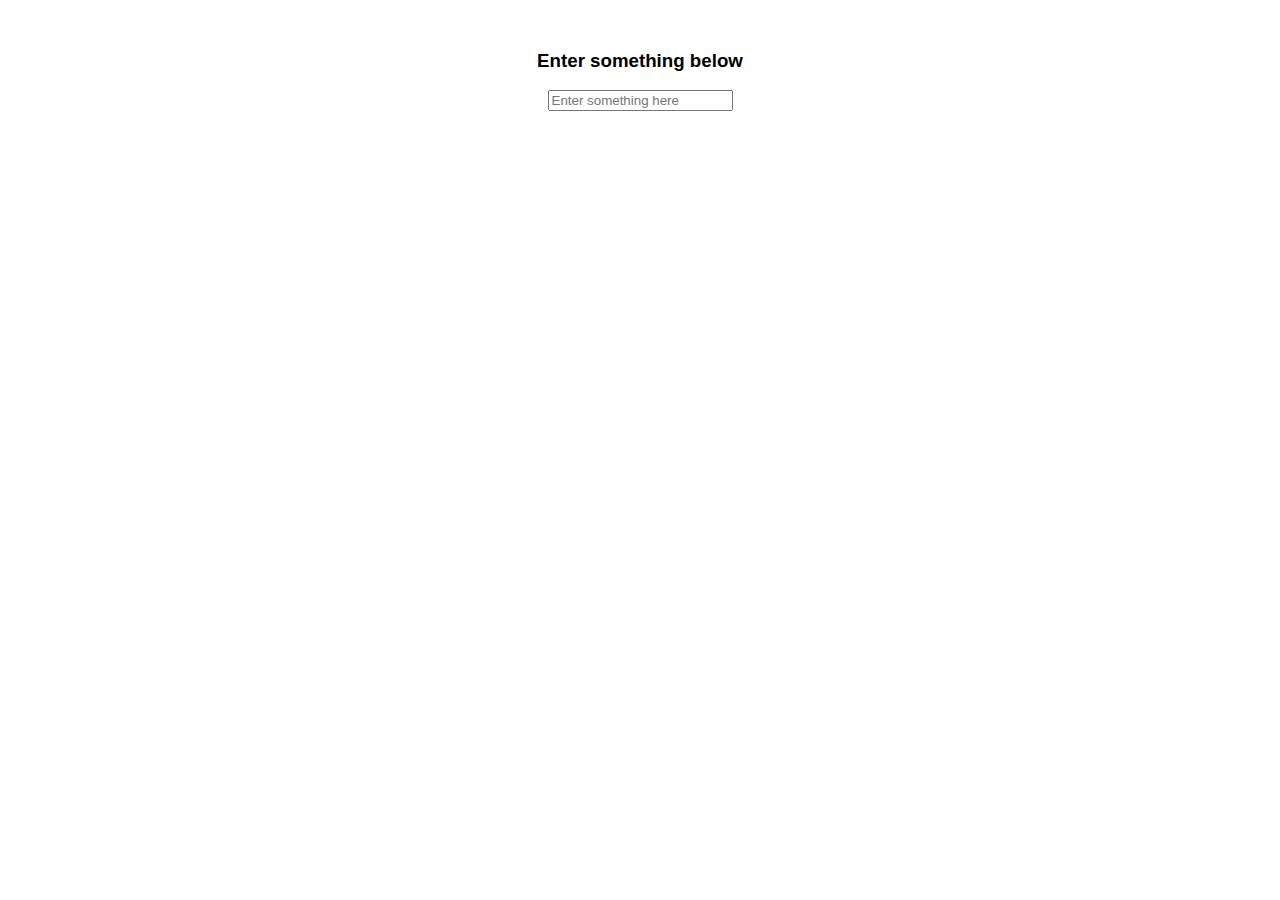
<file: Week12-2/index.html>
<!DOCTYPE html>
<html>
    <head>
        <meta charset="utf-8">
        <title>Homework 12-2</title>
        <link rel="stylesheet" type="text/css" href="style/style.css">
    </head>
    <body>
        <!-- div content in website -->
        <div id="content">
            <!-- header to prompt user to enter something -->
            <h3>Enter something below</h3>
            <!-- input area, calls displayh1() when user releases key from area -->
            <input id="input" onkeyup="displayh1()" type="text" name="" value="" placeholder="Enter something here">
            <br>
            <!-- displays user's content -->
            <h1 onclick="changeColor()" id="header1"></h1>
        </div>
    </body>
    <script type="text/javascript" src="scripts/main.js"></script>
</html>
</file>
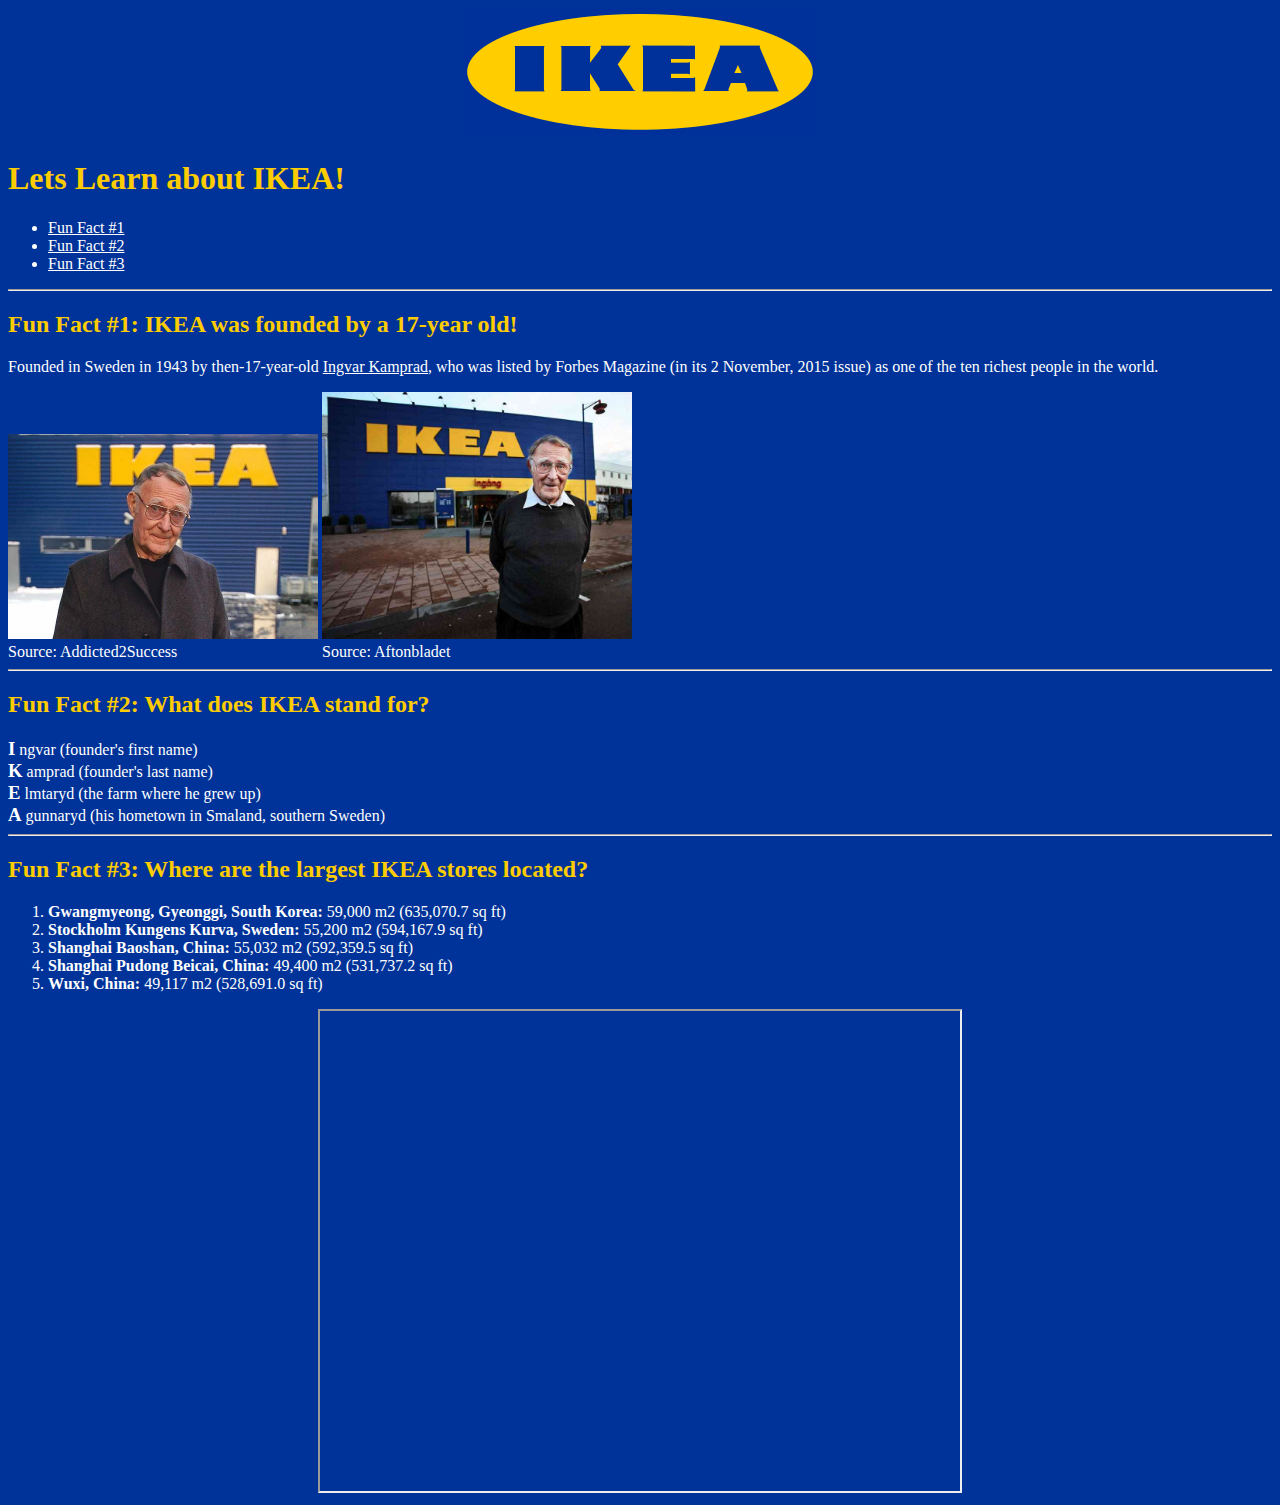
<file: week3_HTML_Media_Elements/index.html>
<!DOCTYPE html>

<html>
	<head>
		<title>IKEA!</title>
		<!-- Internal CSS -->
		<style type="text/css">
			body {
				background-color: #003399;
				color: white;
			}
			a {
				color: white;
			}
			h1 {
				color: #ffcc00;
			}
			h2 {
				color: #ffcc00;
			}
			#fun1 a {
				text-decoration: underline;
			}
			figure {
				margin: 0px;
				display: inline-block;
			}
			figcaption {
				display: block;
			} 
			#fun2 h3 {
				display: inline;
			}
			#fun2 p {
				display: inline;
			}
		</style>
	</head>

	<body>
		<!-- Heading -->
		<center><img src="img/ikealogo.png"></center>
		<h1>Lets Learn about IKEA!</h1>
		<!-- Table of contents -->
		<ul>
			<li><a href="#fun1">Fun Fact #1</a></li>
			<li><a href="#fun2">Fun Fact #2</a></li>
			<li><a href="#fun3">Fun Fact #3</a></li>
		</ul>
		<hr />

		<!-- Fun Fact 1 -->
		<div id="fun1">
			<h2>Fun Fact #1: IKEA was founded by a 17-year old!</h2>
			<p>Founded in Sweden in 1943 by then-17-year-old <a href="https://en.wikipedia.org/wiki/Ingvar_Kamprad" target="_blank">Ingvar Kamprad</a>, who was listed by Forbes Magazine (in its 2 November, 2015 issue) as one of the ten richest people in the world.</p>
			<!-- figures of founder -->
			<figure>
				<img src="img/ingvar.jpg" width="310px">
				<figcaption>Source: Addicted2Success</figcaption>
			</figure>
			<figure>
				<img src="img/ingvar2.jpeg" width="310px">
				<figcaption>Source: Aftonbladet</figcaption>
			</figure>
		</div>
		<hr />

		<!-- Fun Fact 2 -->
		<div id="fun2">
			<h2>Fun Fact #2: What does IKEA stand for?</h2>
			<h3>I</h3>
			<p>ngvar (founder's first name)</p>
			<br />
			<h3>K</h3>
			<p>amprad (founder's last name)</p>
			<br />
			<h3>E</h3>
			<p>lmtaryd (the farm where he grew up)</p>
			<br />
			<h3>A</h3>
			<p>gunnaryd (his hometown in Smaland, southern Sweden)</p>
		</div>
		<hr />

		<!-- Fun Fact 3 -->
		<div id="fun3">
			<h2>Fun Fact #3: Where are the largest IKEA stores located?</h2>
			<!-- ordered list of largest ikea stores -->
			<ol>
				<li><strong>Gwangmyeong, Gyeonggi, South Korea:</strong> 59,000 m2 (635,070.7 sq ft)</li>
				<li><strong>Stockholm Kungens Kurva, Sweden:</strong> 55,200 m2 (594,167.9 sq ft)</li>
				<li><strong>Shanghai Baoshan, China:</strong> 55,032 m2 (592,359.5 sq ft)</li>
				<li><strong>Shanghai Pudong Beicai, China:</strong> 49,400 m2 (531,737.2 sq ft)</li>
				<li><strong>Wuxi, China:</strong> 49,117 m2 (528,691.0 sq ft)</li>
			</ol>
			<!-- Google Maps iframe -->
			<center><iframe src="https://www.google.com/maps/d/embed?mid=1pF-_g5rStasd3vScJEkCXXWyozQ" width="640" height="480"></iframe></center>
		</div>
	</body>

</html>
</file>
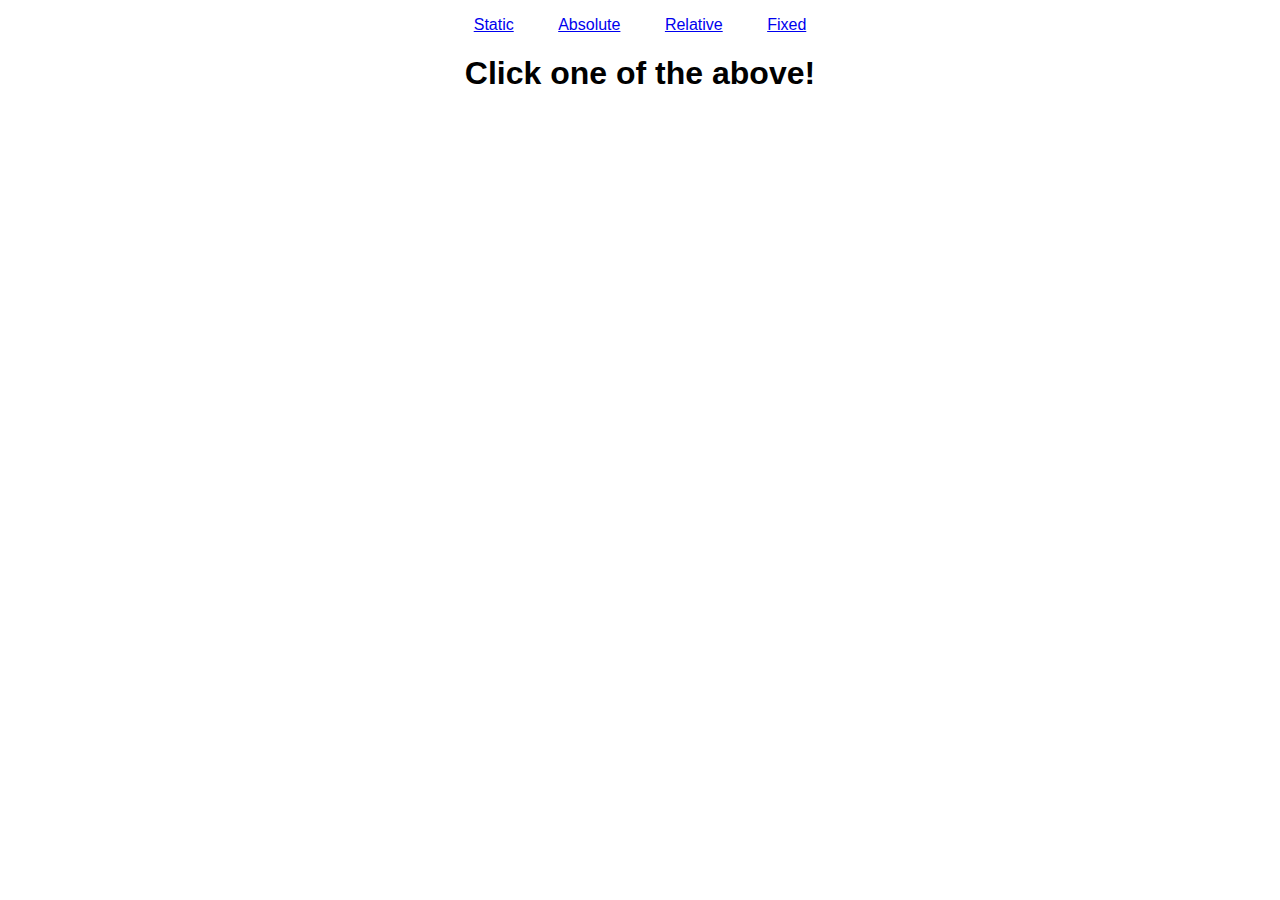
<file: Week9-1/index.html>
<!DOCTYPE html>
<html>
    <head>
        <meta charset="utf-8">
        <title>CSS Position Homework</title>
        <link rel="stylesheet" type="text/css" href="style.css">
    </head>
    <body>
        <nav>
            <ul>
                <li><a onclick="showStatic()" href="#">Static</a></li>
                <li><a onclick="showAbsolute()"href="#">Absolute</a></li>
                <li><a onclick="showRelative()"href="#">Relative</a></li>
                <li><a onclick="showFixed()"href="#">Fixed</a></li>
                <h1>Click one of the above!</h1>
            </ul>
        </nav>

        <div id="static">
            <h1>Every element default position is static.</h1>
            <p>The Meditator reflects that he has often found himself to be mistaken with regard to matters that he formerly thought were certain, and resolves to sweep away all his pre-conceptions, rebuilding his knowledge from the ground up, and accepting as true only those claims which are absolutely certain. All he had previously thought he knew came to him through the senses. Through a process of methodological doubt, he withdraws completely from the senses. At any moment he could be dreaming, or his senses could be deceived either by God or by some evil demon, so he concludes that he cannot trust his senses about anything.</p>
            <p>Ultimately, however, he realizes that he cannot doubt his own existence. In order to doubt or to think, there must be someone doing the doubting or thinking. Deceived as he may be about other things, he cannot help but conclude that he exists. Since his existence follows from the fact that he is thinking, he concludes that he knows at least that he is a thing that thinks. He further reasons that he comes to know this fact by means of his intellect, and that the mind is far better known to him than the body.</p>
            <p>The Meditator's certainty as to his own existence comes through a clear and distinct perception. He wonders what else he might be able to know by means of this sure method. In order to be certain that his clear and distinct perceptions are indubitable, however, he first needs to assure himself that God exists and is not deceiving him. He reasons that the idea of God in his mind cannot be created by him since it is far more perfect than he is. Only a being as perfect as God could cause an idea so perfect. Thus, the Meditator concludes, God does exist. And because he is perfect, he would not deceive the Meditator about anything. Error arises not because the Meditator is deceived but because the will often passes judgment on matters that the limited intellect does not understand clearly and distinctly.</p>
            <p>Secure in the knowledge that his clear and distinct perceptions are guaranteed by God, the Meditator investigates material things. He clearly and distinctly perceives that the primary attribute of body is extension and that the primary qualities of body are size, shape, breadth, etc. He also derives a second proof for the existence of God from the fact that, while bodies are essentially extended, God is essentially existent. A God that does not exist is as inconceivable as a body that is not extended.</p>
            <p>Because the essence of body is extension and the essence of mind is thought, the Meditator concludes that the two are completely distinct. He decides also that while he can clearly and distinctly perceive the primary qualities of material things, he has only a confused and obscure perception of secondary qualities. This is because the senses are meant to help him get around in the world, not to lead him to the truth.</p>
        </div>

        <div id="absolute">
            <h1 id="absolute-heading">oo wee look at me I'm a heading but in Absolute Position!</h1>
            <p>The Meditator reflects that he has often found himself to be mistaken with regard to matters that he formerly thought were certain, and resolves to sweep away all his pre-conceptions, rebuilding his knowledge from the ground up, and accepting as true only those claims which are absolutely certain. All he had previously thought he knew came to him through the senses. Through a process of methodological doubt, he withdraws completely from the senses. At any moment he could be dreaming, or his senses could be deceived either by God or by some evil demon, so he concludes that he cannot trust his senses about anything.</p>
            <p>Ultimately, however, he realizes that he cannot doubt his own existence. In order to doubt or to think, there must be someone doing the doubting or thinking. Deceived as he may be about other things, he cannot help but conclude that he exists. Since his existence follows from the fact that he is thinking, he concludes that he knows at least that he is a thing that thinks. He further reasons that he comes to know this fact by means of his intellect, and that the mind is far better known to him than the body.</p>
            <p>The Meditator's certainty as to his own existence comes through a clear and distinct perception. He wonders what else he might be able to know by means of this sure method. In order to be certain that his clear and distinct perceptions are indubitable, however, he first needs to assure himself that God exists and is not deceiving him. He reasons that the idea of God in his mind cannot be created by him since it is far more perfect than he is. Only a being as perfect as God could cause an idea so perfect. Thus, the Meditator concludes, God does exist. And because he is perfect, he would not deceive the Meditator about anything. Error arises not because the Meditator is deceived but because the will often passes judgment on matters that the limited intellect does not understand clearly and distinctly.</p>
            <p>Secure in the knowledge that his clear and distinct perceptions are guaranteed by God, the Meditator investigates material things. He clearly and distinctly perceives that the primary attribute of body is extension and that the primary qualities of body are size, shape, breadth, etc. He also derives a second proof for the existence of God from the fact that, while bodies are essentially extended, God is essentially existent. A God that does not exist is as inconceivable as a body that is not extended.</p>
            <p>Because the essence of body is extension and the essence of mind is thought, the Meditator concludes that the two are completely distinct. He decides also that while he can clearly and distinctly perceive the primary qualities of material things, he has only a confused and obscure perception of secondary qualities. This is because the senses are meant to help him get around in the world, not to lead him to the truth.</p>
        </div>

        <div id="relative">
            <p>The Meditator reflects that he has often found himself to be mistaken with regard to matters that he formerly thought were certain, and resolves to sweep away all his pre-conceptions, rebuilding his knowledge from the ground up, and accepting as true only those claims which are absolutely certain. All he had previously thought he knew came to him through the senses. Through a process of methodological doubt, he withdraws completely from the senses. At any moment he could be dreaming, or his senses could be deceived either by God or by some evil demon, so he concludes that he cannot trust his senses about anything.</p>
            <p>Ultimately, however, he realizes that he cannot doubt his own existence. In order to doubt or to think, there must be someone doing the doubting or thinking. Deceived as he may be about other things, he cannot help but conclude that he exists. Since his existence follows from the fact that he is thinking, he concludes that he knows at least that he is a thing that thinks. He further reasons that he comes to know this fact by means of his intellect, and that the mind is far better known to him than the body.</p>
            <h1 id="relative-heading">oo wee look at me I'm a heading but in Relative Position!</h1>
            <p>The Meditator's certainty as to his own existence comes through a clear and distinct perception. He wonders what else he might be able to know by means of this sure method. In order to be certain that his clear and distinct perceptions are indubitable, however, he first needs to assure himself that God exists and is not deceiving him. He reasons that the idea of God in his mind cannot be created by him since it is far more perfect than he is. Only a being as perfect as God could cause an idea so perfect. Thus, the Meditator concludes, God does exist. And because he is perfect, he would not deceive the Meditator about anything. Error arises not because the Meditator is deceived but because the will often passes judgment on matters that the limited intellect does not understand clearly and distinctly.</p>
            <p>Secure in the knowledge that his clear and distinct perceptions are guaranteed by God, the Meditator investigates material things. He clearly and distinctly perceives that the primary attribute of body is extension and that the primary qualities of body are size, shape, breadth, etc. He also derives a second proof for the existence of God from the fact that, while bodies are essentially extended, God is essentially existent. A God that does not exist is as inconceivable as a body that is not extended.</p>
            <p>Because the essence of body is extension and the essence of mind is thought, the Meditator concludes that the two are completely distinct. He decides also that while he can clearly and distinctly perceive the primary qualities of material things, he has only a confused and obscure perception of secondary qualities. This is because the senses are meant to help him get around in the world, not to lead him to the truth.</p>
        </div>

        <div id="fixed">
            <h1 id="fixed-heading">oo wee look at me I'm a heading but in Fixed Position! Scroll to see this the effect!</h1>
            <p>The Meditator reflects that he has often found himself to be mistaken with regard to matters that he formerly thought were certain, and resolves to sweep away all his pre-conceptions, rebuilding his knowledge from the ground up, and accepting as true only those claims which are absolutely certain. All he had previously thought he knew came to him through the senses. Through a process of methodological doubt, he withdraws completely from the senses. At any moment he could be dreaming, or his senses could be deceived either by God or by some evil demon, so he concludes that he cannot trust his senses about anything.</p>
            <p>Ultimately, however, he realizes that he cannot doubt his own existence. In order to doubt or to think, there must be someone doing the doubting or thinking. Deceived as he may be about other things, he cannot help but conclude that he exists. Since his existence follows from the fact that he is thinking, he concludes that he knows at least that he is a thing that thinks. He further reasons that he comes to know this fact by means of his intellect, and that the mind is far better known to him than the body.</p>
            <p>The Meditator's certainty as to his own existence comes through a clear and distinct perception. He wonders what else he might be able to know by means of this sure method. In order to be certain that his clear and distinct perceptions are indubitable, however, he first needs to assure himself that God exists and is not deceiving him. He reasons that the idea of God in his mind cannot be created by him since it is far more perfect than he is. Only a being as perfect as God could cause an idea so perfect. Thus, the Meditator concludes, God does exist. And because he is perfect, he would not deceive the Meditator about anything. Error arises not because the Meditator is deceived but because the will often passes judgment on matters that the limited intellect does not understand clearly and distinctly.</p>
            <p>Secure in the knowledge that his clear and distinct perceptions are guaranteed by God, the Meditator investigates material things. He clearly and distinctly perceives that the primary attribute of body is extension and that the primary qualities of body are size, shape, breadth, etc. He also derives a second proof for the existence of God from the fact that, while bodies are essentially extended, God is essentially existent. A God that does not exist is as inconceivable as a body that is not extended.</p>
            <p>Because the essence of body is extension and the essence of mind is thought, the Meditator concludes that the two are completely distinct. He decides also that while he can clearly and distinctly perceive the primary qualities of material things, he has only a confused and obscure perception of secondary qualities. This is because the senses are meant to help him get around in the world, not to lead him to the truth.</p>
        </div>
    </body>
    <script src="main.js"></script>
</html>
</file>
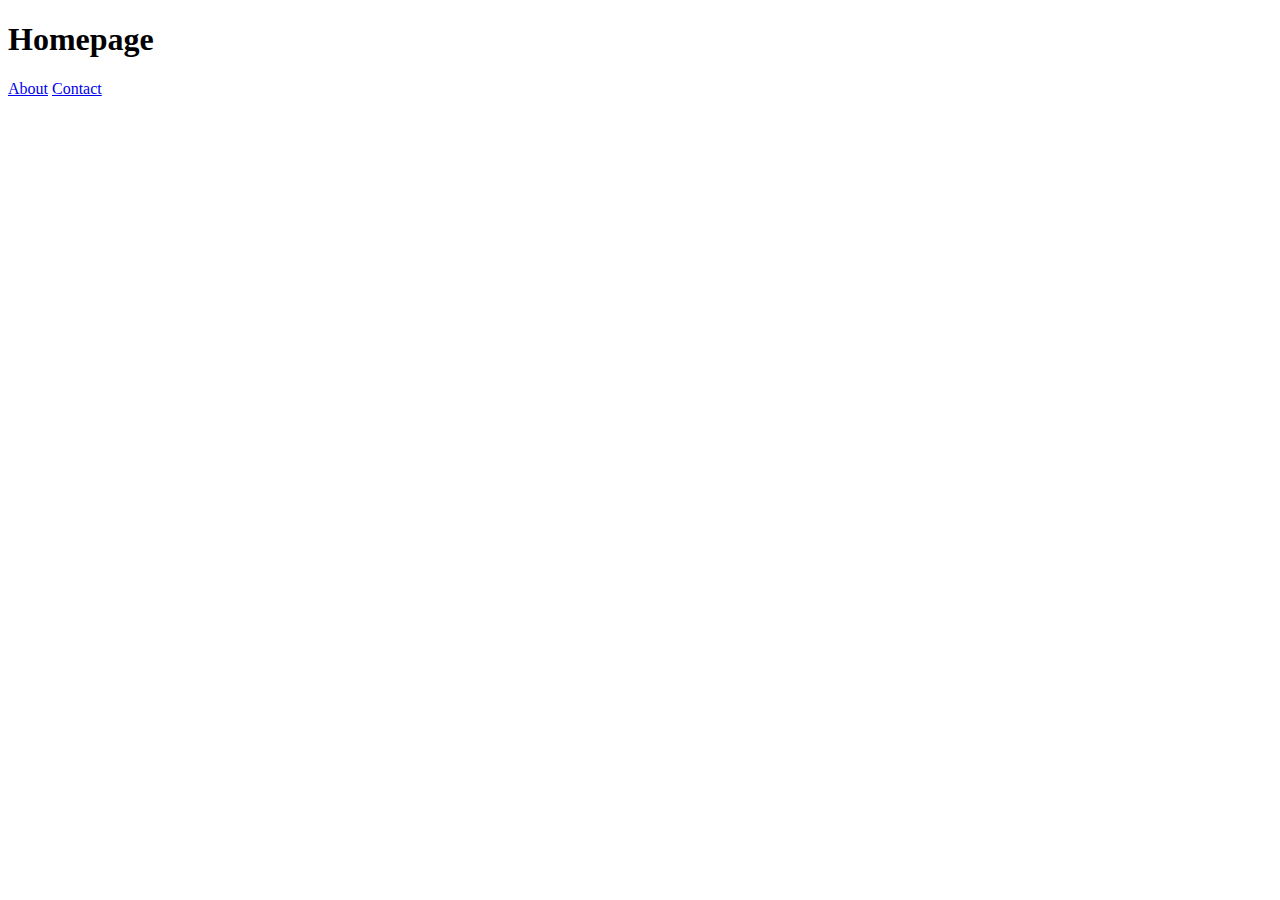
<file: test/multiple_pages/index.html>
<!DOCTYPE html>

<html>
	<head>
		<title>This is my site!</title>
	</head>
	<body>
		<h1>Homepage</h1>
		<nav>
			<a href="pages/about.html">About</a>
			<a href="pages/contact.html">Contact</a>
		</nav>
	</body>
</html>
</file>
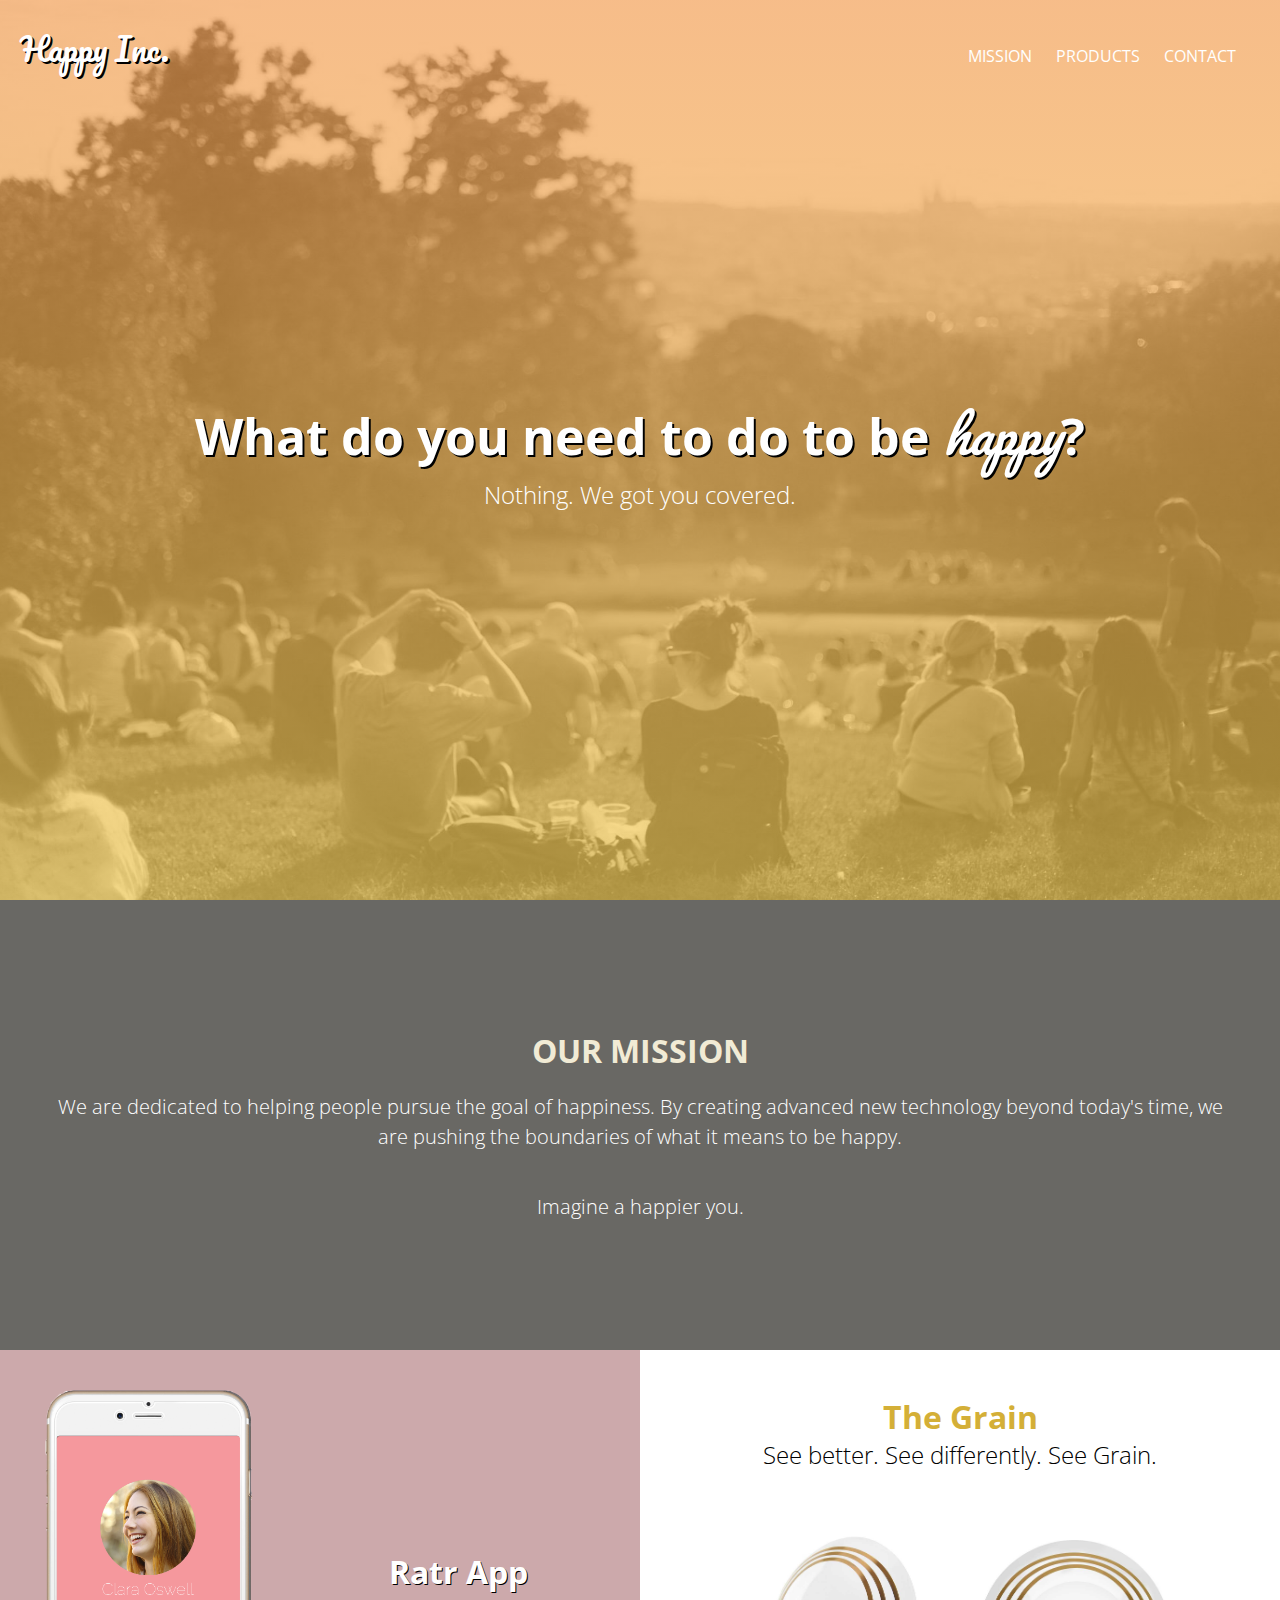
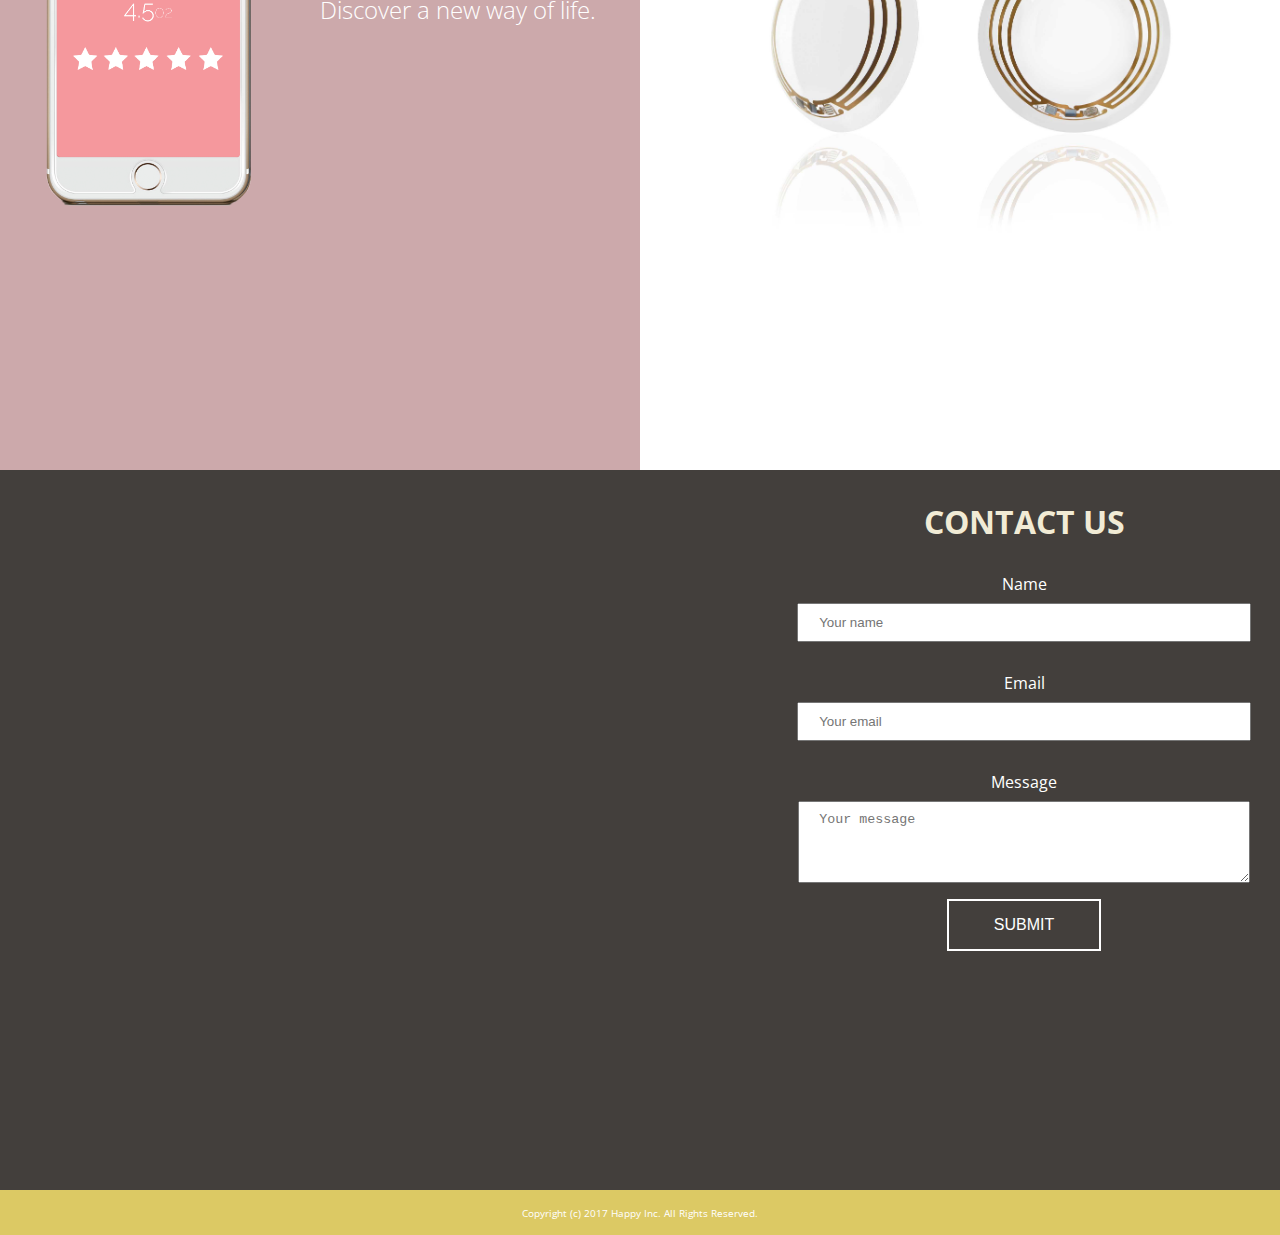
<file: Midterm/website/happy_inc.html>
<!DOCTYPE html>
<html>
    <head>
        <meta charset="utf-8">
        <link rel="stylesheet" type="text/css" href="css/style.css">
        <title>Happy Inc. | Homepage </title>
    </head>
    <body>
        <!-- header -->
        <header>
            <!-- logo -->
            <h1>Happy Inc.</h1>
            <!-- navigation bar -->
            <nav>
                <ul>
                    <li><a href="#mission">MISSION</a></li>
                    <li><a href="#products">PRODUCTS</a></li>
                    <li><a href="#contact">CONTACT</a></li>
                </ul>
            </nav>
        </header>
        <!-- showcase, includes image and subcontent -->
        <div id="showcase">
            <h1>What do you need to do to be <em>happy</em>?</h1>
            <h2>Nothing. We got you covered.</h2>
        </div>
        <!-- mission, explains what the company is about -->
        <div id="mission">
            <h1>OUR MISSION</h1>
            <p>We are dedicated to helping people pursue the goal of happiness. By creating advanced new technology beyond today's time, we are pushing the boundaries of what it means to be happy. </p>
            <p>Imagine a happier you.</p>
        </div>
        <!-- brief description of products -->
        <div id="products">
            <!-- ratr app left section-->
            <div class="overlay">
                <div id="ratr-app">
                    <a class="remove-link" href="pages/ratr.html">
                        <img src="resources/images/happy-ratr.png" alt="">
                        <div id="ratr-app-description">
                            <h1>Ratr App</h1>
                            <h2>Discover a new way of life.</h2>
                        </div>
                    </a>
                </div>
            </div>
            <!-- grain app right section -->
            <div class="overlay">
                <div id="grain">
                    <a class="remove-link" href="pages/grain.html">
                        <div id="grain-app-description">
                            <h1>The Grain</h1>
                            <h2>See better. See differently. See Grain.</h2>
                        </div>
                        <img src="resources/images/happy-grain.jpg" alt="">
                    </a>
                </div>
            </div>
        </div>
        <!-- contact -->
        <div id="contact">
            <!-- google maps iframe, location of Happy Inc. HQ -->
            <iframe src="https://www.google.com/maps/embed?pb=!1m18!1m12!1m3!1d3172.451429315151!2d-122.03336868517758!3d37.331819979842486!2m3!1f0!2f0!3f0!3m2!1i1024!2i768!4f13.1!3m3!1m2!1s0x808fb5b6eb334db7%3A0x5a5d75e6c47ec82f!2sApple+Campus%2C+Cupertino%2C+CA+95014!5e0!3m2!1sen!2sus!4v1507739718600"></iframe>
            <!-- contact form -->
            <div id="contact-form">
                <h1>CONTACT US</h1>
                <!-- name input -->
                Name <br>
                <input type="text" name="" value="" placeholder="Your name"><br>
                <!-- email input -->
                Email <br>
                <input type="email" name="" value="" placeholder="Your email"><br>
                <!-- message input -->
                Message <br>
                <textarea name="name" rows="4" placeholder="Your message"></textarea>
                <!-- submit button -->
                <input type="submit" name="" value="SUBMIT">
            </div>
        </div>
        <!-- footer -->
        <footer>
            <p>Copyright (c) 2017 Happy Inc. All Rights Reserved.</p>
        </footer>
    </body>
</html>
</file>
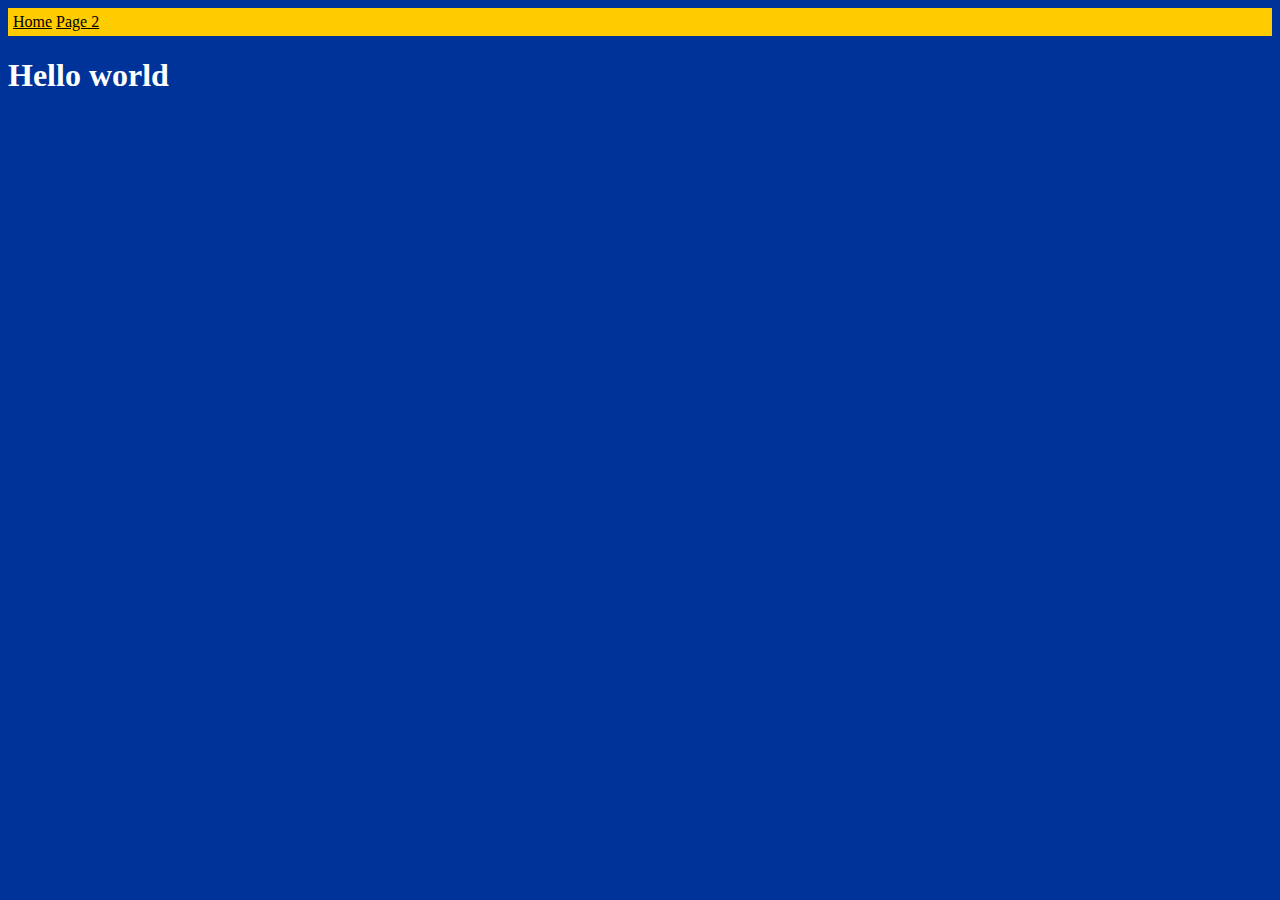
<file: week3_and_4_HTML_Media_Elements/pages/page2.html>
<!DOCTYPE html>

<!DOCTYPE html>
<html>
    <head>
        <meta charset="utf-8">
        <title>IKEA Page 2</title>
        <style type="text/css">
            body {
                background-color: #003399;
                color: white;
            }
            nav {
                background-color: #ffcc00;
                padding: 5px;
            }
            nav a {
                color: black;
            }
        </style>
    </head>
    <body>
        <nav>
            <a href="../index.html">Home</a>
            <a href="pages/page2.html">Page 2</a>
        </nav>

        <h1>Hello world</h1>
    </body>
</html>
</file>
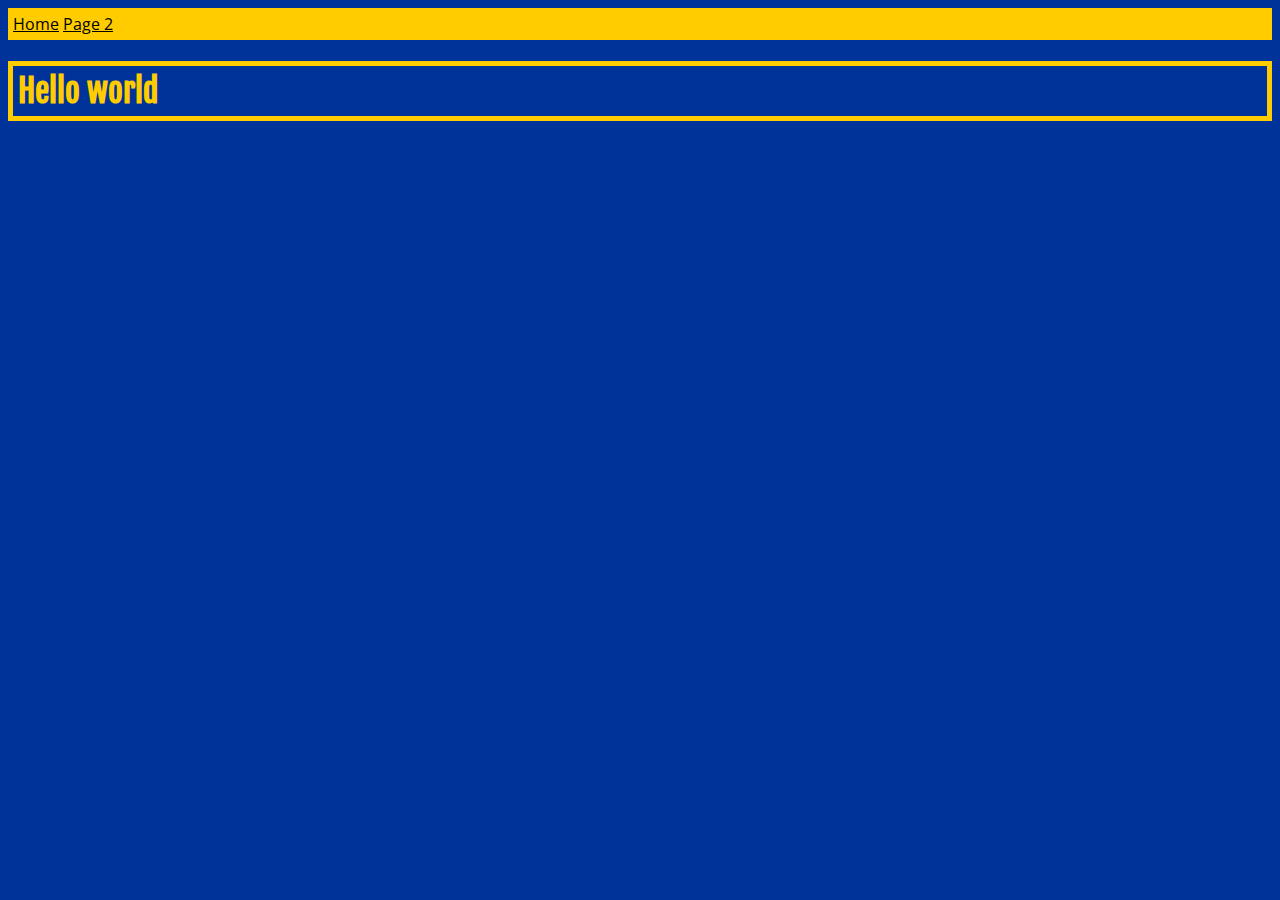
<file: Week5-1/pages/page2.html>
<!DOCTYPE html>

<!DOCTYPE html>
<html>
    <head>
        <meta charset="utf-8">
        <title>IKEA Page 2</title>
        <link rel="stylesheet" type="text/css" href="../css/style.css">
    </head>
    <body>
        <nav>
            <a href="../index.html">Home</a>
            <a href="pages/page2.html">Page 2</a>
        </nav>

        <h1>Hello world</h1>
    </body>
</html>
</file>
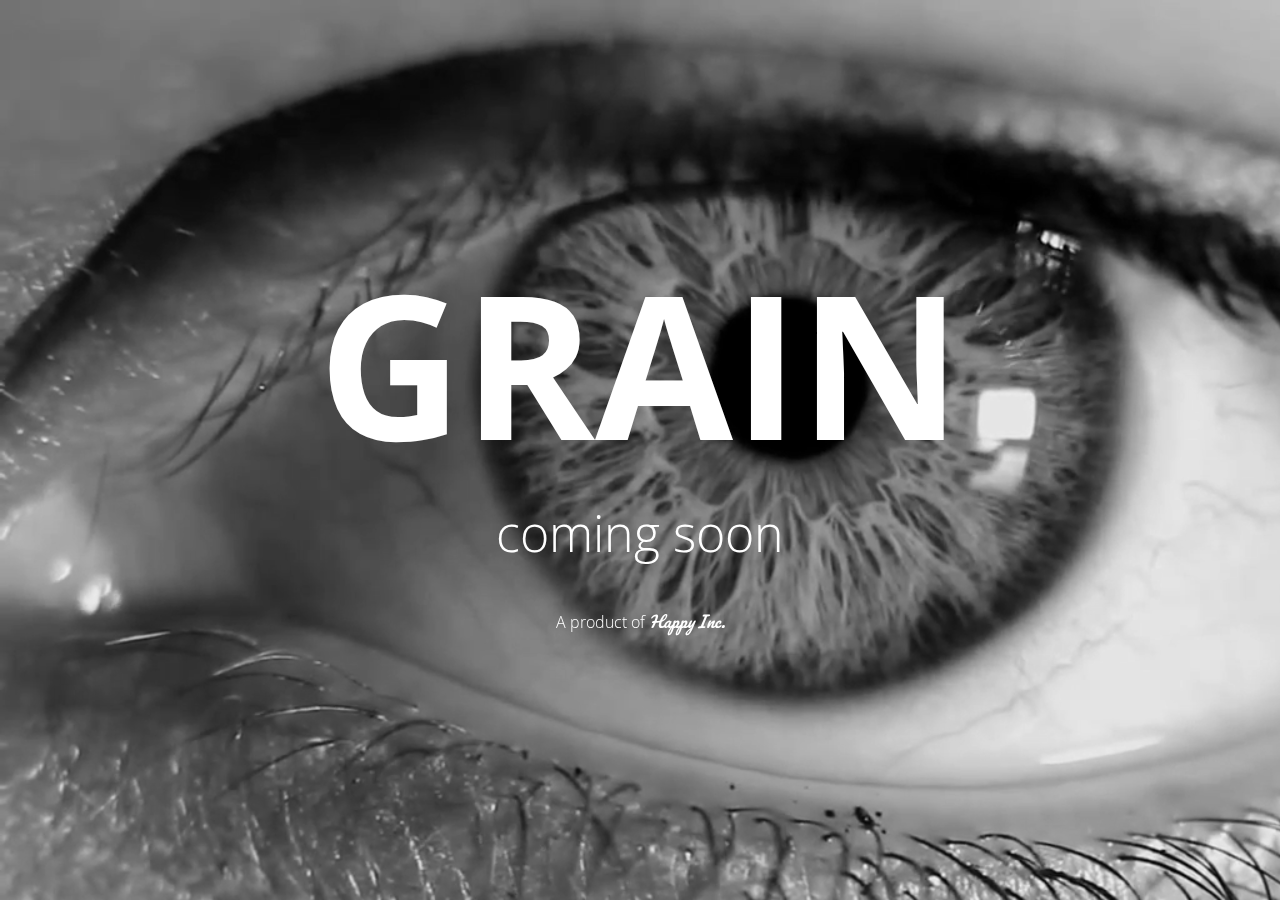
<file: Midterm/website/pages/grain.html>
<!DOCTYPE html>
<html>
    <head>
        <meta charset="utf-8">
        <link rel="stylesheet" type="text/css" href="../css/style.css">
        <title>Grain | Homepage</title>
    </head>
    <body>
        <!-- video background -->
        <div class="fullscreen-bg">
            <video loop muted autoplay class="fullscreen-bg__video">
                <source src="../resources/videos/eyes-bg.mp4" type="video/mp4">
            </video>
        </div>
        <!-- subcontent -->
        <div id="showcase-2">
            <h1>GRAIN</h1>
            <h2>coming soon</h2>
            <p class="happy-product">A product of <a class="remove-link" href="../happy_inc.html"><em>Happy Inc.</em></a></p>
        </div>
    </body>
</html>
</file>
<file: Week12-2/style/style.css>
* {
    box-sizing: border-box;
}

body {
    font-family: Arial, Helvetica, sans-serif
}

div {
    max-width: 1000px;
    border: 3px white solid;
    padding: 20px;
    margin: 0 auto;
    text-align: center;
}

#header1 {
    display: inline-block;
}
</file>
<file: Week9-1/style.css>
body {
    font-family: 'Arial', sans-serif;
}

nav ul {
    list-style: none;
    padding: 0px;
    text-align: center;
}

nav li {
    display: inline-block;
    padding: 0px 20px;
}

#static, #absolute, #relative, #fixed {
    display: none;
}

#static p {
    display: inline-block;
    width: 300px;
    border: 5px blue dashed;
    padding: 10px;
    margin: 5px;
}

#absolute-heading {
    color: red;
    position: absolute;
    margin: 100px;
    padding: 50px;
    border: 5px blue dashed;
}

#relative-heading {
    display: inline;
    color: red;
    position: relative;
    margin: 100px;
    padding: 50px;
    border: 5px blue dashed;
}

#fixed p {
    padding: 50px;
    border: 10px purple dotted;
    font-size: 50px;
}

#fixed-heading {
    color: red;
    position: fixed;
    padding-top: 200px;
    text-align: center;
}
</file>
<file: Midterm/website/css/style.css>
@import url('https://fonts.googleapis.com/css?family=Open+Sans|Pacifico|Open+Sans+Condensed');

* {
    margin: 0px;
    padding: 0px;
}

/*******************************************
STYLE FOR HAPPY INC page
*******************************************/

header {
    position: absolute;
    z-index: 100;
    padding: 20px;
    color: white;
    display: block;
    width: 95%;
}

header h1 {
    font-family: 'Pacifico', cursive;
    font-weight: lighter;
    display: inline-block;
    text-shadow: 1.5px 1.5px #000;
}

header nav {
    display: inline-block;
    float: right;
}

header li {
    font-family: 'Open Sans', serif;
    display: inline-block;
    padding-left: 20px;
    padding-top: 25px;
}

header li a {
    color: white;
    text-decoration: none;
}

#showcase {
    background:
        linear-gradient(rgba(242, 153, 74, 0.65), rgba(242, 201, 76, 0.65)),
        url('../resources/images/showcase.jpeg') center;
    background-size: cover;
    height: 100vh;
    display: flex;
    flex-direction: column;
    justify-content: center;
    align-items: center;
    text-align: center;
    padding: 0 20px;
    z-index: -100;
}

#showcase h1 {
    font-family: 'Open Sans', serif;
    color: white;
    text-shadow: 1.5px 1.5px #000;
    font-size: 50px;
}

#showcase em {
    font-family: 'Pacifico', cursive;
    font-weight: lighter;
}

#showcase h2 {
    font-family: 'Open Sans', serif;
    color: white;
    font-weight: lighter;
}

#mission {
    height: 50vh;
    background-color: #696864;
    display: flex;
    flex-direction: column;
    justify-content: center;
    align-items: center;
    text-align: center;
}

#mission h1 {
    padding-top: 20px;
    color: #f1ebd5;
    font-family: 'Open Sans', serif;
}

#mission p {
    padding: 20px 50px;
    font-family: 'Open Sans Condensed', sans-serif;
    color: white;
    font-weight: lighter;
    font-size: 20px;
    line-height: 30px;
}

#products {
    height: 80vh;
    text-align: center;
}

.overlay {
    width: 50vw;
    height: inherit;
    float: left;
    opacity: 1;
}

.overlay:hover {
    transition: .5s ease;
    opacity: 0.5;
}

.remove-link {
    text-decoration: none;
    color: inherit;
}

#ratr-app {
    width: 50vw;
    height: inherit;
    float: left;
    background-color: #cca9ab;
}

#ratr-app img {
    width: 40%;
    float: left;
    padding-top: 30px;
    padding-left: 20px;
    display: inline-block;
}

#ratr-app-description {
    padding: 200px 0px;
    color: white;
    font-family: 'Open Sans', serif;
}

#ratr-app-description h1 {
    text-shadow: 1px 1px #000;
}

#ratr-app-description h2 {
    font-weight: lighter;
}

#grain {
    width: 50vw;
    height: inherit;
    float: right;
    background-color: #fff;
}

#grain img {
    width: 80%;
    float: center;
}

#grain-app-description {
    padding-top: 45px;
    font-family: 'Open Sans', serif;
}

#grain-app-description h1 {
    color: #D4AF37;
}

#grain-app-description h2 {
    font-weight: lighter;
}

#contact {
    height: 80vh;
    background-color: #433F3C;
}

#contact iframe {
    width: 60vw;
    height: inherit;
    filter: grayscale(100%);
    display: inline-block;
    float: left;
    border: none;
}

#contact-form {
    width: 40vw;
    display: flex;
    flex-direction: column;
    justify-content: center;
    align-items: center;
    float: right;
    color: white;
    font-family: 'Open Sans', serif;
}

#contact-form h1 {
    padding: 30px 0px;
    color: #f1ebd5;
}

#contact-form input {
    width: 80%;
    padding: 10px 20px;
    margin: 8px 0;
}

#contact-form textarea {
    width: 80%;
    padding: 10px 20px;
    margin: 8px 0;
}

#contact-form input[type=submit] {
    width: 30%;
    background-color: #433F3C;
    border: 2px solid #fff;
    color: white;
    padding: 15px;
    text-align: center;
    text-decoration: none;
    display: inline-block;
    font-size: 16px;
    transition-duration: 0.4s;
}

#contact-form input[type=submit]:hover {
    background-color: #fff;
    color: #433F3C;
}

footer {
    height: 5vh;
    background-color: #dcc964;
    display: flex;
    flex-direction: column;
    justify-content: center;
    align-items: center;
    text-align: center;
    font-family: 'Open Sans', serif;
    font-size: 10px;
    color: white;
}

/*******************************************
STYLE FOR RATR page
*******************************************/

body {
    padding: 0px;
    margin: 0px;
}

.background-img {
  background-image: url('../resources/images/ratr-bg.jpg');
  background-size: cover;
  height: 100vh;
  left: 0;
  position: absolute;
  right: 0;
  z-index: -1;
}

.right {
    height: 100vh;
    width: 60%;
    display: flex;
    flex-direction: column;
    justify-content: center;
    align-items: center;
    text-align: center;
    z-index: -100;
    float: left;
}

.right img {
    padding-top: 60px;
    width: 100%;
    height: auto;
}

.left {
    height: 100vh;
    display: flex;
    flex-direction: column;
    justify-content: center;
    align-items: center;
    text-align: center;
    z-index: -100;
    font-family: 'Open Sans', serif;
    color: white;
}

.left h1 {
    padding-bottom: 20px;
}

.left ul {
    list-style: none;
}

.left img {
    padding-top: 40px;
    width: 30%;
}

.happy-product {
    padding: 40px;
    font-family: 'Open Sans', serif;
    color: white;
    font-weight: lighter;
}

.happy-product em {
    font-family: 'Pacifico', cursive;
    font-weight: lighter;
}

#devices {
    height: 85vh;
    display: flex;
    flex-direction: column;
    justify-content: center;
    align-items: center;
    text-align: center;
}

#devices img {
    width: 75%;
}

#devices h1 {
    padding-bottom: 50px;
    font-family: 'Open Sans', serif;
}

/*******************************************
STYLE FOR GRAIN page
*******************************************/

.fullscreen-bg {
    position: fixed;
    top: 0;
    right: 0;
    bottom: 0;
    left: 0;
    overflow: hidden;
    z-index: -100;
}

.fullscreen-bg__video {
    position: absolute;
    top: 0;
    left: 0;
    width: 100%;
    height: 100%;
}

video {
    filter: grayscale(100%);
}

#showcase-2 {
    height: 100vh;
    display: flex;
    flex-direction: column;
    justify-content: center;
    align-items: center;
    text-align: center;
    padding: 0 20px;
    z-index: -100;
}

#showcase-2 h1 {
    font-family: 'Open Sans', serif;
    color: white;
    font-size: 200px;
}

#showcase-2 h2 {
    font-family: 'Open Sans', serif;
    color: white;
    font-weight: lighter;
    font-size: 50px;
}


@media (min-aspect-ratio: 16/9) {
  .fullscreen-bg__video {
    width: 100%;
    height: auto;
  }
}

@media (max-aspect-ratio: 16/9) {
  .fullscreen-bg__video {
    width: auto;
    height: 100%;
  }
}
</file>
<file: Week5-1/css/style.css>
@import url('https://fonts.googleapis.com/css?family=Fjalla+One|Open+Sans');

body {
    background-color: #003399;
    color: white;
    font-family: 'Open Sans', sans-serif;
}

nav {
    background-color: #ffcc00;
    padding: 5px;
}

nav a {
    color: black;
}

a {
    color: white;
}

h1, h2 {
    color: #ffcc00;
    font-family: 'Fjalla One', sans-serif;
    border: 5px solid #ffcc00;
    padding: 5px;
}

#fun1 a {
    text-decoration: underline;
}

figure {
    margin: 0px;
    display: inline-block;
}

figcaption {
    display: block;
}

#fun2 h3 {
    display: inline;
}

#fun2 p {
    display: inline;
}

tr {
    margin: 100px;
}

table {
    border-collapse: separate;
    border-spacing: 20px 0px;
}

th {
    text-decoration: underline;
}
</file>
